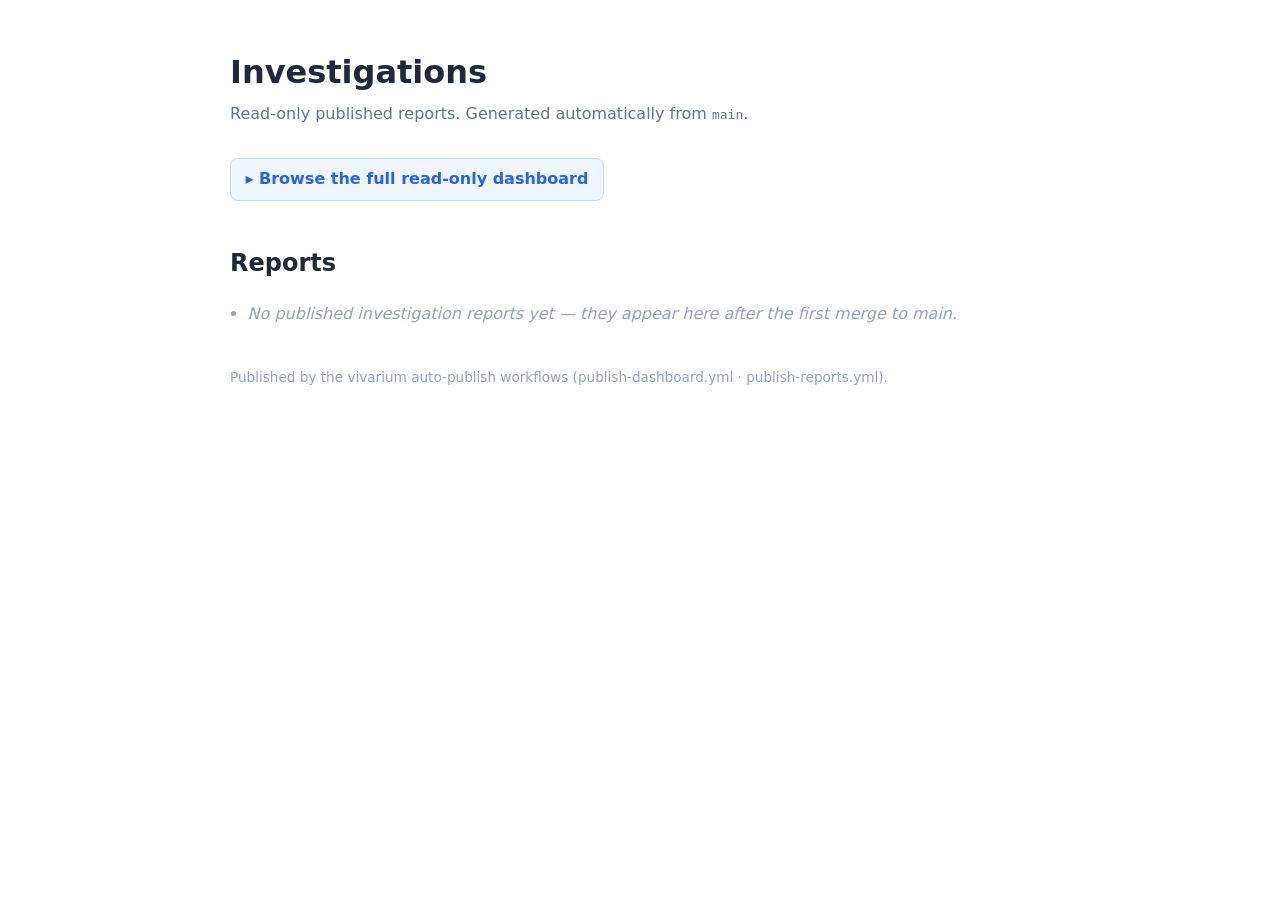
<file: template/scripts/gh-pages-landing.html>
<!DOCTYPE html>
<!--
  gh-pages landing page (seeded by .github/workflows/publish-reports.yml on the
  first publish). The investigation list between the auto-investigations markers
  is regenerated automatically by scripts/inject_index_fragment.py — do not edit
  that block by hand. Everything else is yours to customise.
-->
<html lang="en">
<head>
<meta charset="utf-8">
<meta name="viewport" content="width=device-width, initial-scale=1">
<title>Investigations</title>
<style>
  body { font-family: system-ui, -apple-system, sans-serif; max-width: 820px;
         margin: 3rem auto; padding: 0 1.25rem; color: #1e293b; line-height: 1.55; }
  h1 { margin-bottom: .25rem; }
  .sub { color: #64748b; margin-top: 0; }
  a { color: #2563eb; }
  .dash { display: inline-block; margin: 1rem 0 1.5rem; padding: .5rem .9rem;
          background: #eff6ff; border: 1px solid #bfdbfe; border-radius: 8px;
          text-decoration: none; font-weight: 600; }
  ul { padding-left: 1.1rem; }
  li { margin: .35rem 0; }
  .empty { color: #94a3b8; font-style: italic; }
  footer { margin-top: 2.5rem; color: #94a3b8; font-size: .85em; }
</style>
</head>
<body>
<h1>Investigations</h1>
<p class="sub">Read-only published reports. Generated automatically from <code>main</code>.</p>

<a class="dash" href="dashboard/">▸ Browse the full read-only dashboard</a>

<h2>Reports</h2>
<!-- BEGIN auto-investigations -->
<ul><li class="empty">No published investigation reports yet — they appear here after the first merge to main.</li></ul>
<!-- END auto-investigations -->

<footer>Published by the vivarium auto-publish workflows (publish-dashboard.yml · publish-reports.yml).</footer>
</body>
</html>
</file>
